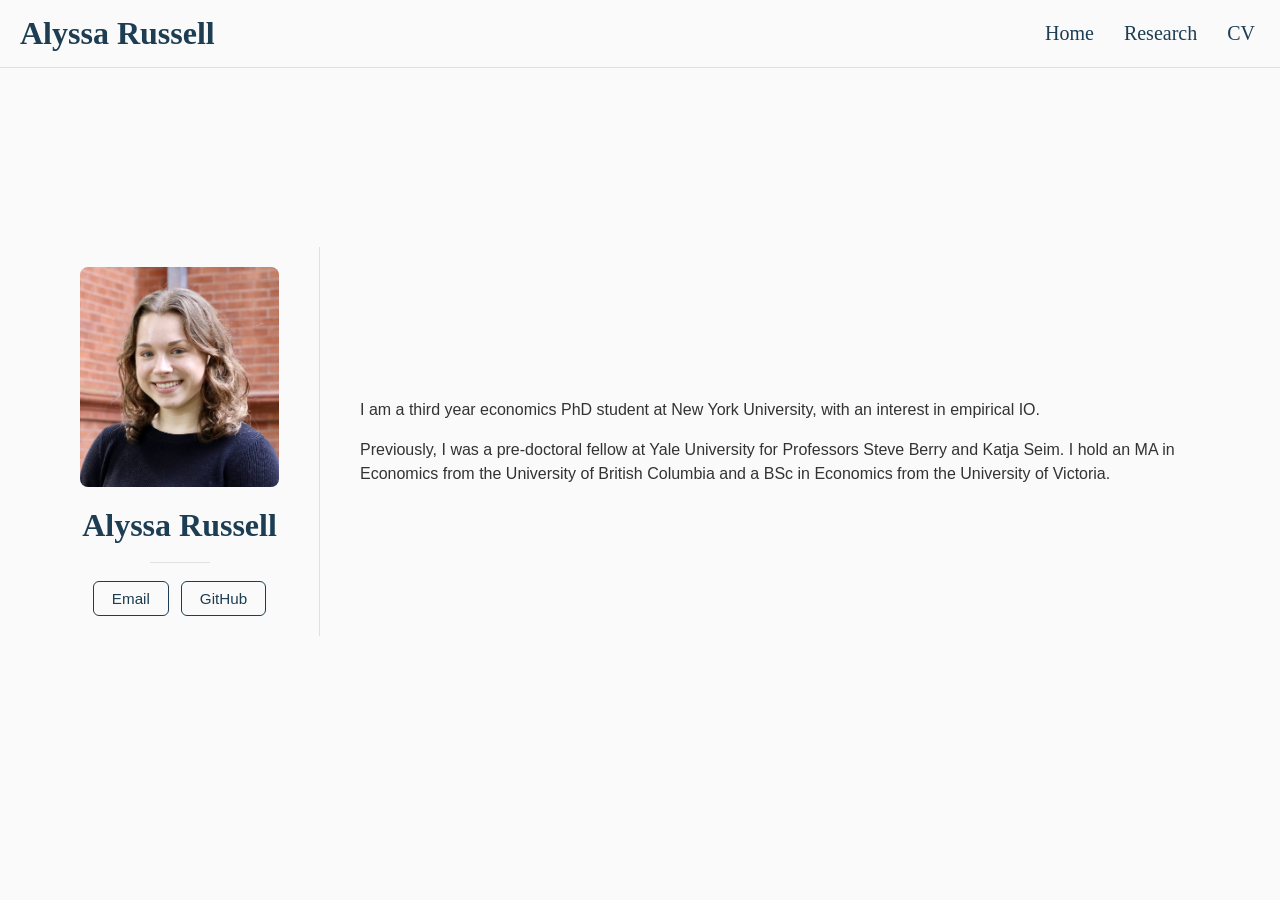
<file: index.html>
<!DOCTYPE html>
<html lang="en">
<head>
    <meta charset="UTF-8">
    <meta name="viewport" content="width=device-width, initial-scale=1.0">
    <title>Alyssa Russell</title>
    <link href="StyleSheet.css" rel="stylesheet">
</head>
<body>
    <header>
        <div class="name-header">
            <h1><a href="index.html">Alyssa Russell</a></h1>
        </div>
        <div class="links-header">
            <nav>
                <a href="index.html">Home</a>
                <a href="research.html">Research</a>
                <a href="cv.pdf" target="_blank">CV</a>
            </nav>
        </div>
    </header>
    <div class="container">
        <div class="left-column">
            <img class="profile-image" src="headshot.jpg" alt="Alyssa Russell's Headshot">
            <h1 class="profile-name">Alyssa Russell</h1>
            <hr class="profile-divider">
            <div class="contact-links">
                <a class="btn" href="mailto:ar9026@nyu.edu">Email</a>
                <a class="btn" href="https://github.com/alyssarrussell" target="_blank" rel="noopener">GitHub</a>
            </div>
        </div>
        <div class="right-column">
            <main>
                <section>
                    <p>I am a third year economics PhD student at New York University, with an interest in empirical IO.</p>
                    <p>Previously, I was a pre-doctoral fellow at Yale University for Professors Steve Berry and Katja Seim. I hold an MA in Economics from the University of British Columbia and a BSc in Economics from the University of Victoria.</p>
                </section>
            </main>
        </div>
    </div>
</body>
</html>
</file>
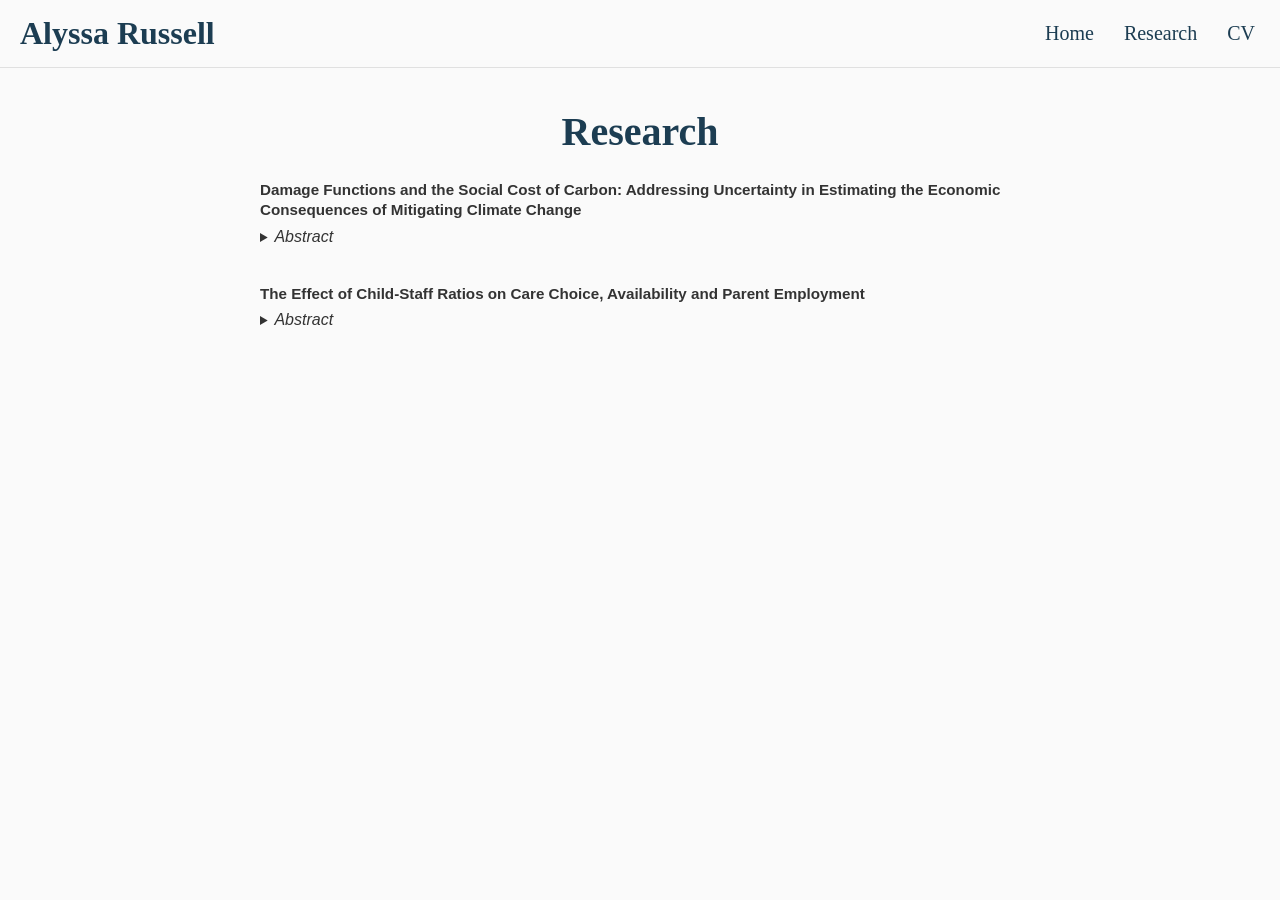
<file: research.html>
<!DOCTYPE html>
<html lang="en">
<head>
    <meta charset="UTF-8">
    <meta name="viewport" content="width=device-width, initial-scale=1.0">
    <title>Alyssa Russell - Research</title>
    <link href="StyleSheet.css" rel="stylesheet">
</head>
<body>
    <header>
        <div class="name-header">
            <h1><a href="index.html">Alyssa Russell</a></h1>
        </div>
        <div class="links-header">
            <nav>
                <a href="index.html">Home</a>
                <a href="research.html">Research</a>
                <a href="cv.pdf" target="_blank">CV</a>
            </nav>
        </div>
    </header>
    <div class="container-research">
        <main>
        <section>
            <h2>Research</h2>
            <article class="publication">
                <h3>
                    <a href="https://link.springer.com/article/10.1007/s00267-022-01608-9" target="_blank">
                        <b>Damage Functions and the Social Cost of Carbon: Addressing Uncertainty
                        in Estimating the Economic Consequences of Mitigating Climate Change</b>
                    </a>
                </h3>
                <details class="abstract-toggle">
                    <summary>Abstract</summary>
                    <div class="abstract">
                        <p>
                            Mitigating the effects of human-induced climate change requires the reduction of greenhouse gases. Policymakers must balance the need for mitigation with the need to sustain and develop the economy. To make informed decisions regarding mitigation strategies, policymakers rely on estimates of the social cost of carbon (SCC), which represents the marginal damage from increased emissions; the SCC must be greater than the marginal abatement cost for mitigation to be economically desirable. To determine the SCC, damage functions translate projections of carbon and temperature into economic losses. We examine the impact that four damage functions commonly employed in the literature have on the SCC. Rather than using an economic growth model, we convert the CO2 pathways from the Representative Concentration Pathways (RCPs) into temperature projections using a three-layer, energy balance model and subsequently estimate damages under each RCP using the damage functions. We estimate marginal damages for 2020–2100, finding significant variability in SCC estimates between damage functions. Despite the uncertainty in choosing a specific damage function, comparing the SCC estimates to estimates of marginal abatement costs from the Shared Socioeconomic Pathways (SSPs) indicates that reducing emissions beyond RCP6.0 is economically beneficial under all scenarios. Reducing emissions beyond RCP4.5 is also likely to be economically desirable under certain damage functions and SSP scenarios. However, future work must resolve the uncertainty surrounding the form of damage function and the SSP estimates of marginal abatement costs to better estimate the economic impacts of climate change and the benefits of mitigating it.
                        </p>
                    </div>
                </details>
            </article>
            <article class="publication">
                <h3>
                    <a href="masters_thesis.pdf">
                        <b>The Effect of Child-Staff Ratios on Care Choice, Availability and Parent Employment</b>
                    </a>
                </h3>
                <details class="abstract-toggle">
                    <summary>Abstract</summary>
                    <div class="abstract">
                        <p>
                            Child-staff ratios are an important and prevalent childcare regulation that indicate the maximum number of children allowed to be cared for by each staff member. They are intended to improve the quality of care in childcare centres, but they might have unintended consequences. This study analyzes whether child-staff ratios cause a substitution away from regulated centre-based care toward less-regulated (and lower quality) home-based care. I also analyze whether ratios have an impact on childcare availability and parent employment. I use Canadian survey data and utilize variation in child-staff ratios across provinces and by child age to identify these effects. I find that stringent ratios decrease the probability that parents will use centre-based care for their child, and, interestingly, this effect is larger for high-income parents. This is likely because high income parents receive less in subsidies for childcare, causing them to move to cheaper forms of care. I also find that stringent ratios cause parents (especially mothers) to work less. Overall, this study highlights several drawbacks to an important childcare regulation that should be considered as new childcare policy is developed.
                        </p>
                    </div>
                </details>
            </article>
        </section>
    </main>
    </div>
</body>
</html>
</file>
<file: StyleSheet.css>
/* Reset */
* {
    box-sizing: border-box;
}

:root {
    --accent: #1c3d52;
    --divider: #e0e0e0;
    --bg: #fafafa;
}

body, h1, h2, h3 {
    margin: 0;
    padding: 0;
}

body {
    display: flex;
    flex-direction: column;
    min-height: 100vh;
    background-color: var(--bg);
    color: #333;
    font-family: "Calibri", Arial, sans-serif;
}

a {
    color: #333;
    text-decoration: none;
    transition: color 0.15s;
}

a:hover {
    color: #999;
}

p {
    margin-bottom: 15px;
    line-height: 1.5;
    text-align: left;
}

em {
    font-style: italic;
}

/* Header */
header {
    display: flex;
    flex-wrap: wrap;
    justify-content: space-between;
    align-items: center;
    gap: 10px;
    padding: 15px 20px;
    background-color: var(--bg);
    border-bottom: 1px solid var(--divider);
}

.name-header h1 {
    font-family: "Copperplate", Georgia, serif;
    font-size: 2rem;
}

.name-header h1 a {
    color: var(--accent);
}

.links-header nav {
    display: flex;
    flex-wrap: wrap;
    justify-content: center;
    gap: 10px 20px;
    font-family: "Copperplate", Georgia, serif;
    font-size: 1.25rem;
}

.links-header nav a {
    padding: 5px;
    color: var(--accent);
}

.name-header h1 a:hover,
.links-header nav a:hover {
    color: #999;
}

/* Page containers */
.container,
.container-research {
    max-width: 1200px;
    margin: 20px auto 0;
    padding: 20px;
}

.container-research {
    max-width: 800px;
}

.container {
    display: flex;
    align-items: center;
    flex: 1;
    padding-bottom: 14vh;
}

.left-column {
    flex: 0 0 260px;
    display: flex;
    flex-direction: column;
    align-items: center;
    text-align: center;
    padding: 20px 40px 20px 20px;
    border-right: 1px solid var(--divider);
}

.right-column {
    flex: 1;
    padding: 20px 20px 20px 40px;
}

.profile-image {
    display: block;
    width: 220px;
    height: 220px;
    max-width: 100%;
    object-fit: cover;
    border-radius: 8px;
}

.profile-name {
    font-family: "Copperplate", Georgia, serif;
    font-size: 2rem;
    color: var(--accent);
    margin-top: 20px;
}

.profile-divider {
    width: 60px;
    border: none;
    border-top: 1px solid var(--divider);
    margin: 18px auto;
}

.contact-links {
    display: flex;
    gap: 12px;
}

.btn {
    display: inline-block;
    padding: 8px 18px;
    border: 1px solid var(--accent);
    border-radius: 6px;
    color: var(--accent);
    font-size: 0.95rem;
}

.btn:hover {
    background-color: var(--accent);
    color: #fff;
}

/* Research page */
h2 {
    font-family: "Copperplate", Georgia, serif;
    font-size: 2.5rem;
    color: var(--accent);
    text-align: center;
    margin-bottom: 25px;
}

.publication {
    margin-bottom: 30px;
}

.publication h3 {
    font-family: "Calibri", Arial, sans-serif;
    font-size: 0.95rem;
    line-height: 1.3;
    margin-bottom: 8px;
}

.abstract-toggle summary {
    cursor: pointer;
    font-style: italic;
    margin-bottom: 8px;
}

.abstract-toggle summary::marker {
    font-size: 0.85em;
}

.abstract-toggle[open] summary {
    margin-bottom: 12px;
}

.abstract p {
    line-height: 1.7;
    text-align: justify;
    margin-bottom: 0;
}

/* Mobile */
@media (max-width: 768px) {
    header {
        flex-direction: column;
        text-align: center;
        padding: 15px;
    }

    .container {
        flex-direction: column;
        padding-bottom: 15px;
    }

    .left-column,
    .right-column {
        flex: none;
        width: 100%;
    }

    .left-column {
        padding: 10px 20px 25px;
        border-right: none;
        border-bottom: 1px solid var(--divider);
    }

    .right-column {
        padding: 25px 20px 10px;
    }

    .profile-image {
        width: 180px;
        height: 180px;
    }

    .container,
    .container-research {
        padding: 15px;
    }

    h2 {
        font-size: 2rem;
    }
}
</file>
